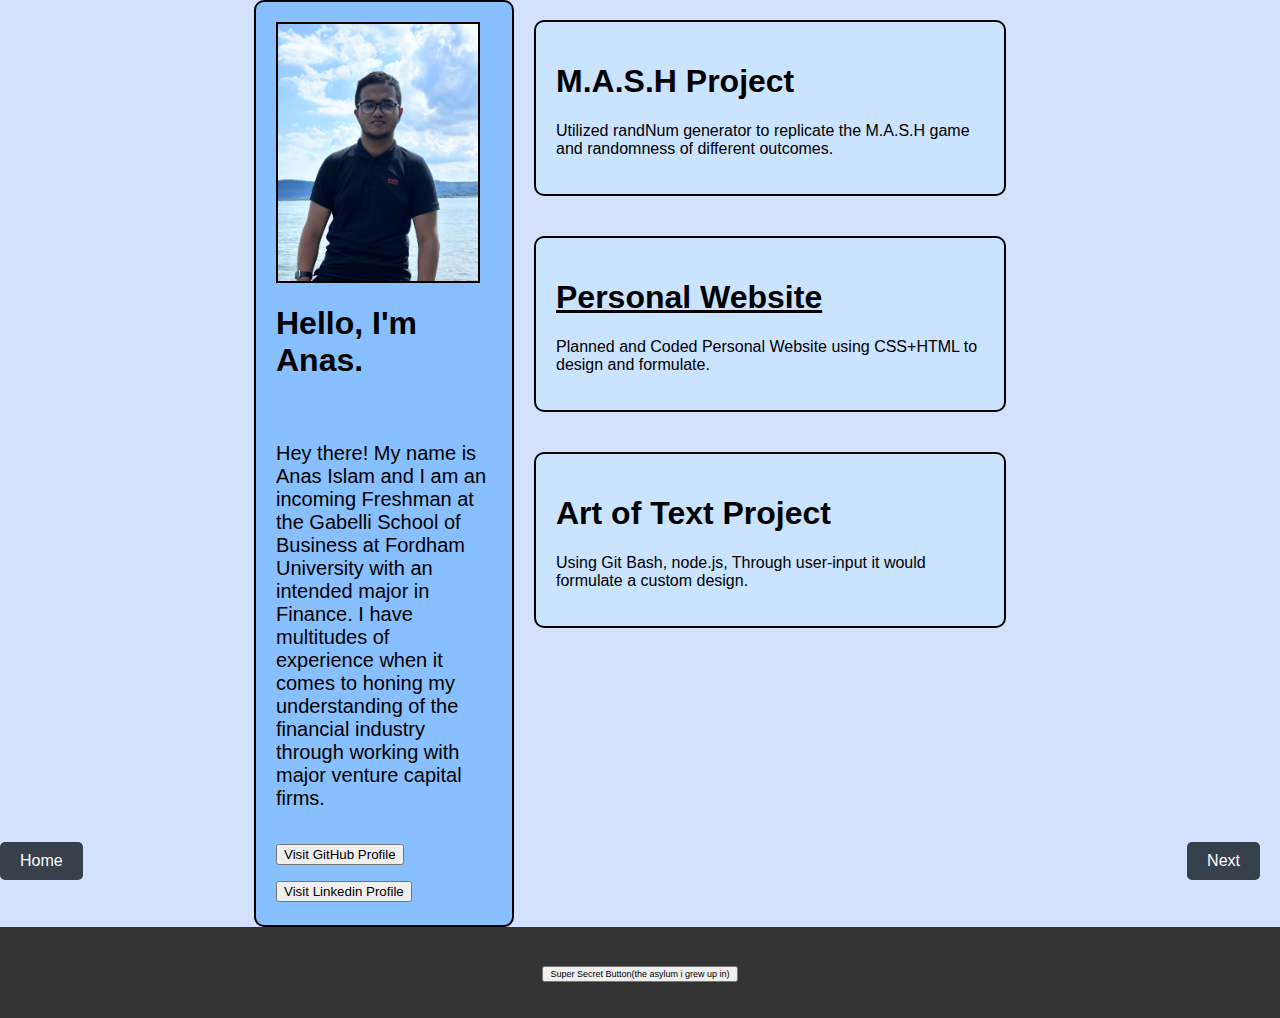
<file: anas.html>
<!DOCTYPE html>
<html lang="en">
<head>
    <meta charset="UTF-8">
    <meta name="viewport" content="width=device-width, initial-scale=1.0">
    <link rel="stylesheet" href="style.css">
    <title>Capstone Project</title>
    <script src="script.js"></script>
</head>
<body class = all-personal>
    <div id="Back-button">
        <a href='index.html'>
            <button class="nav-button">Home</button>
        </a>
    </div>
    <div id="next-button">
        <a href='korey.html'>
            <button class="nav-button">Next</button>
        </a>
    </div>
    
        </div>
    <div class = "both-sidebars">
        <div class = "left-sidebar">
            <img src = "images\IMG_2035.jpg"> <!-- Add image to /images folder and then copy relative path here -->
            <h1>Hello, I'm Anas.<h1> <!--Name-->
            <p>Hey there! My name is Anas Islam and I am an incoming Freshman at the Gabelli School of Business at Fordham University with an intended major in Finance.  I have multitudes of experience when it comes to honing my understanding of the financial industry through working with major venture capital firms. </p> <!--Description-->
            <div class = "social-buttons">
                <a href="https://github.com/Anas-Islam/" target="_blank">
                    <button id="Github">Visit GitHub Profile</button>
                  </a>
                  <a href="https://www.linkedin.com/in/anas-islam-21b456254/" target="_blank">
                    <button id="Github">Visit Linkedin Profile</button>
                  </a> 
            </div>
        </div>

        <div class = "right-sidebar">
            <div class = project>
                <h1>M.A.S.H Project</h1>
                <p>Utilized randNum generator to replicate the M.A.S.H game and randomness of different outcomes.</p>
            </div>
            <div class = project>
                <a href = "https://anas-islam.github.io/personalwebsite/">
                    <h1>Personal Website</h1>
                </a>
                <p>Planned and Coded Personal Website using CSS+HTML to design and formulate.</p>
            </div>
            <div class = project>
                <h1>Art of Text Project</h1>
                <p>Using Git Bash, node.js, Through user-input it would formulate a custom design.</p>
            </div>
        </div>
    </div>

    <footer class="stop">
        <p>
            <a href = "https://www.roblox.com/games/4111023553/Deepwoken">
            <button id="cool">
                Super Secret Button(the asylum i grew up in)
            </button>
        </a>
    </p>
    </footer>
</body>
</html>
</file>
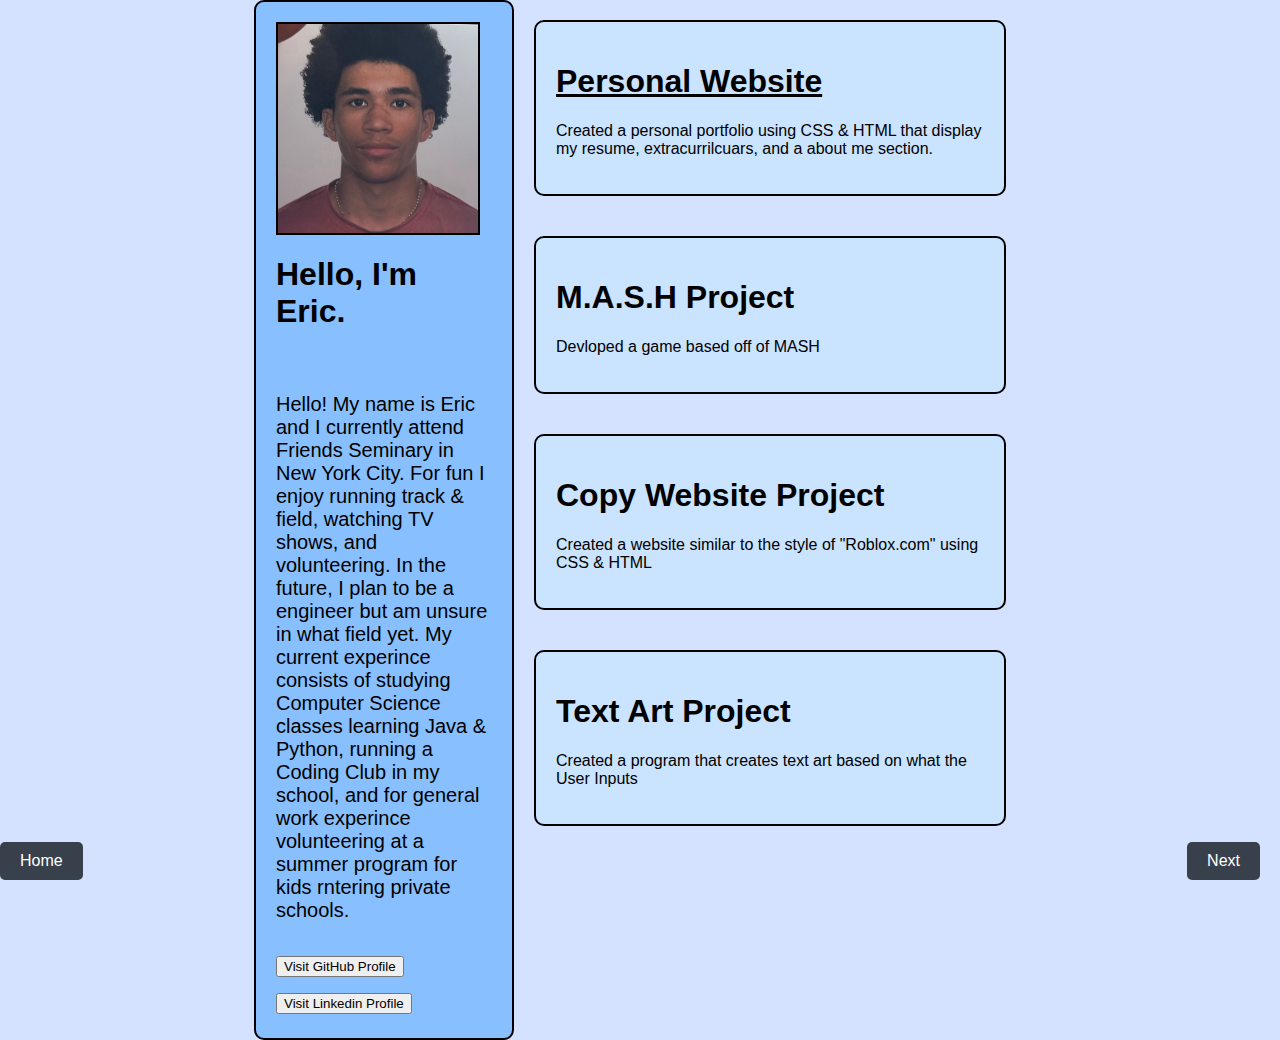
<file: eric.html>
<!DOCTYPE html>
<html lang="en">
<head>
    <meta charset="UTF-8">
    <meta name="viewport" content="width=device-width, initial-scale=1.0">
    <link rel="stylesheet" href="style.css">
    <title>Capstone Project</title>
    <script src="script.js"></script>
</head>
<body class = all-personal>
    <div id="Back-button">
        <a href='index.html'>
            <button class="nav-button">Home</button>
        </a>
    </div>
    <div id="next-button">
        <a href='anas.html'>
            <button class="nav-button">Next</button>
        </a>
    </div>
    
        </div>
    <div class = "both-sidebars">
        <div class = "left-sidebar">
            <img src = "images\image.png"> <!-- Add image to /images folder and then copy relative path here -->
            <h1>Hello, I'm Eric.<h1> <!--Name-->
            <p>Hello! My name is Eric and I currently attend Friends Seminary in New York City. For fun I enjoy running track & field, watching TV shows, and volunteering. In the future, I plan to be a engineer but am unsure in what field yet. My current experince consists of studying Computer Science classes learning Java & Python, running a Coding Club in my school, and for general work experince volunteering at a summer program for kids rntering private schools.</p> <!--Description-->
            <div class = "social-buttons">
                <a href="https://github.com/ericgomezz0229/" target="_blank">
                    <button id="Github">Visit GitHub Profile</button>
                  </a>
                  <a href="https://www.linkedin.com/in/eric-gomez-83b78728b/" target="_blank">
                    <button id="Github">Visit Linkedin Profile</button>
                  </a> 
            </div>
        </div>

        <div class = "right-sidebar">
            <div class = project>
                <a href = "https://ericgomezz0229.github.io/ericWebsite.github.io/" target = '_blank'>
                    <h1>Personal Website</h1>
                </a>
                <p>Created a personal portfolio using CSS & HTML that display my resume, extracurrilcuars, and a about me section.</p>
            </div>
            <div class = project>
                <h1>M.A.S.H Project</h1>
                <p>Devloped a game based off of MASH</p>
            </div>
            <div class = project>
                <h1>Copy Website Project</h1>
                <p>Created a website similar to the style of "Roblox.com" using CSS & HTML</p>
            </div>
            <div class = project>
                <h1>Text Art Project</h1>
                <p>Created a program that creates text art based on what the User Inputs</p>
            </div>
        </div>
    </div>
</body>
</html>
</file>
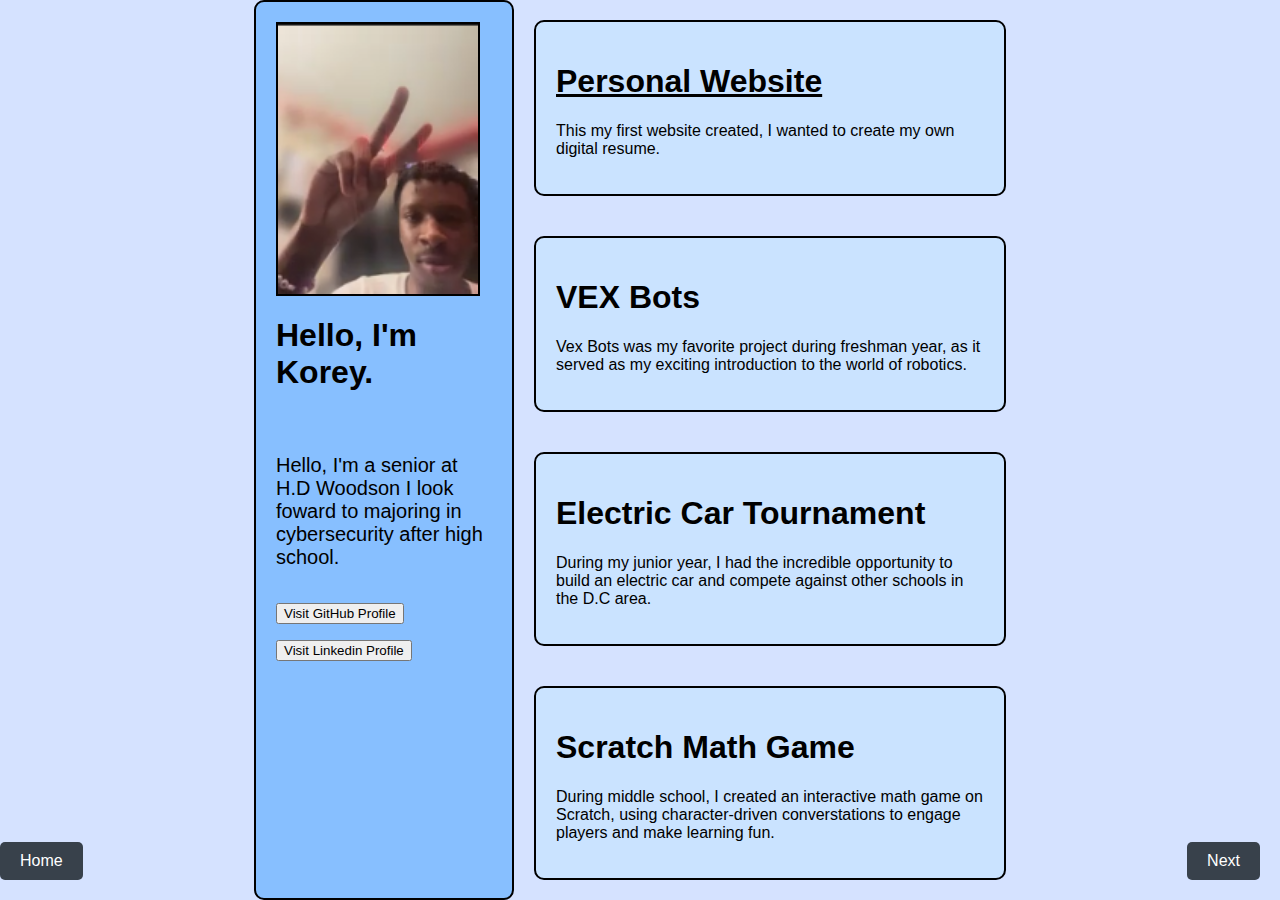
<file: korey.html>
<!DOCTYPE html>
<html lang="en">
<head>
    <meta charset="UTF-8">
    <meta name="viewport" content="width=device-width, initial-scale=1.0">
    <link rel="stylesheet" href="style.css">
    <title>Capstone Project</title>
    <script src="script.js"></script>
</head>
<body class = all-personal>
    <div id="Back-button">
        <a href='index.html'>
            <button class="nav-button">Home</button>
        </a>
    </div>
    <div id="next-button">
        <a href='nathan.html'>
            <button class="nav-button">Next</button>
        </a>
    </div>
    
        </div>
    <div class = "both-sidebars">
        <div class = "left-sidebar">
            <img src = "images\korey.png"> <!-- Add image to /images folder and then copy relative path here -->
            <h1>Hello, I'm Korey.<h1> <!--Name-->
            <p>Hello, I'm a senior at H.D Woodson I look foward to majoring in cybersecurity after high school. </p> <!--Description-->
            <div class = "social-buttons">
                <a href="https://github.com/WhatKorey/" target="_blank">
                    <button id="Github">Visit GitHub Profile</button>
                  </a>
                  <a href="https://www.linkedin.com/in/whokorey/" target="_blank">
                    <button id="Github">Visit Linkedin Profile</button>
                  </a>
            </div>
        </div>

        <div class = "right-sidebar">
            <div class = project>
            <a href = "https://whatkorey.github.io/#resume/" target = '_blank'>
                <h1>Personal Website</h1>
            </a>
                <p>This my first website created, I wanted to create my own digital resume.</p>
            </div>
            <div class = project>
                <h1>VEX Bots</h1>
                <p>Vex Bots was my favorite project during freshman year, as it served as my exciting introduction to the world of robotics.</p>
            </div>
            <div class = project>
                <h1>Electric Car Tournament</h1>
                <p>During my junior year, I had the incredible opportunity to build an electric car and compete against other schools in the D.C area.</p>
            </div>
            <div class = project>
                <h1>Scratch Math Game</h1>
                <p>During middle school, I created an interactive math game on Scratch, using character-driven converstations to engage players and make learning fun.</p>
            </div>
        </div>
    </div>
</body>
</html>
</file>
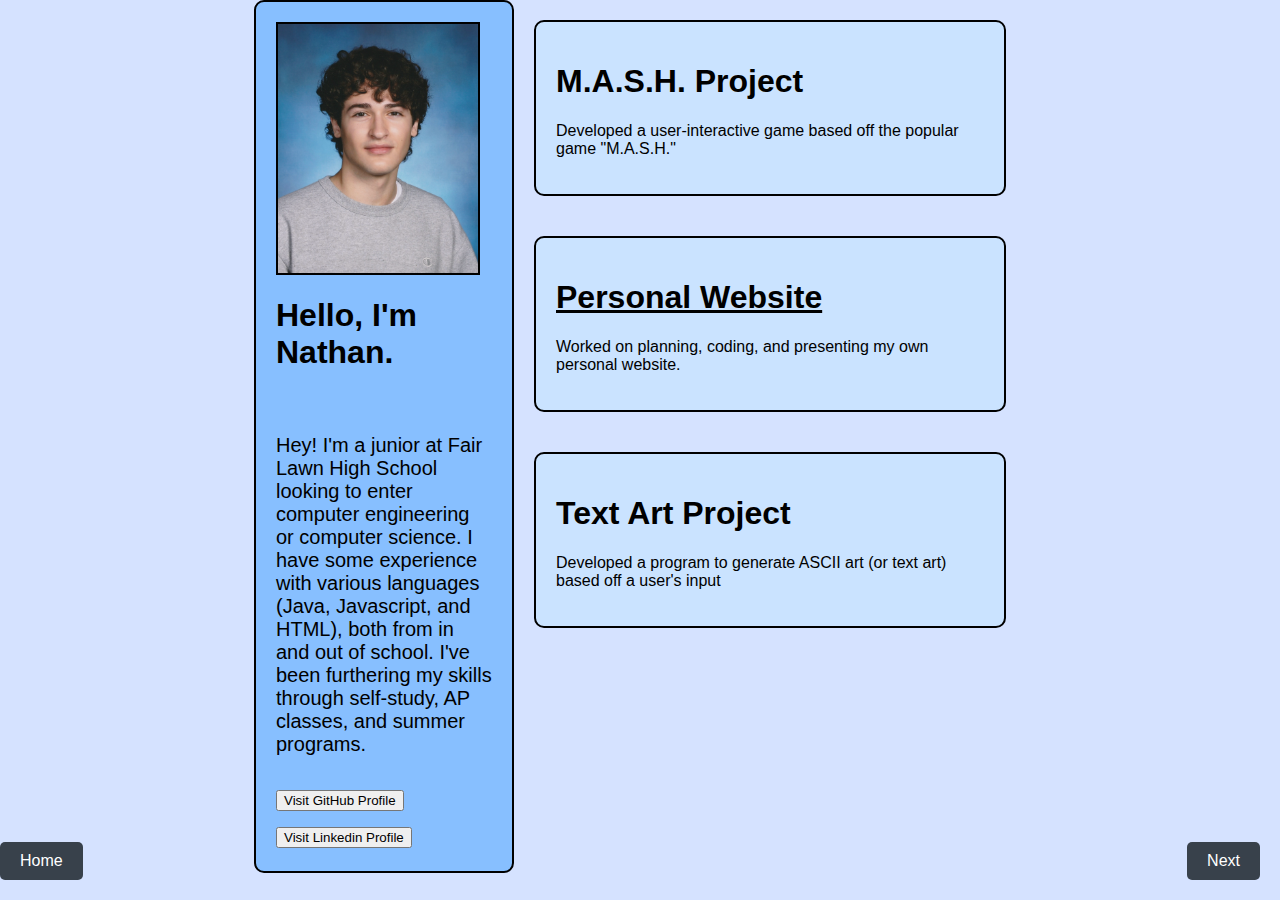
<file: nathan.html>
<!DOCTYPE html>
<html lang="en">
<head>
    <meta charset="UTF-8">
    <meta name="viewport" content="width=device-width, initial-scale=1.0">
    <link rel="stylesheet" href="style.css">
    <title>Capstone Project</title>
    <script src="script.js"></script>
</head>
<body class = all-personal>
    <div id="Back-button">
        <a href='index.html'>
            <button class="nav-button">Home</button>
        </a>
    </div>
    <div id="next-button">
        <a href='eric.html'>
            <button class="nav-button">Next</button>
        </a>
    </div>
    
        </div>
    <div class = "both-sidebars">
        <div class = "left-sidebar">
            <img src = "images/headshot.png">
            <h1>Hello, I'm Nathan.<h1> <!--Name-->
            <p>Hey! I'm a junior at Fair Lawn High School looking to enter computer engineering or computer science. I have some experience with various languages (Java, Javascript, and HTML), both from in and out of school. 
                I've been furthering my skills through self-study, AP classes, and summer programs.</p> <!--Description-->
            <div class = "social-buttons">
                <a href="https://github.com/n-galitz/" target="_blank">
                    <button id="Github">Visit GitHub Profile</button>
                  </a>
                  <a href="https://linkedin.com/in/nathan-galitz-30aa50321/" target="_blank">
                    <button id="Github">Visit Linkedin Profile</button>
                  </a> 
            </div>
        </div>

        <div class = "right-sidebar">
            <div class = project>
                <h1>M.A.S.H. Project</h1>
                <p>Developed a user-interactive game based off the popular game "M.A.S.H."</p>
            </div>
            <div class = project>
                <a href = "https://n-galitz.github.io/Personal-Website/" target = '_blank'>
                    <h1>Personal Website</h1>
                </a>
                <p>Worked on planning, coding, and presenting my own personal website.</p>
            </div>
            
                <div class = project>
                    <h1>Text Art Project</h1>
                    <p>Developed a program to generate ASCII art (or text art) based off a user's input</p>
                </div>
            
            <!-- <div class = project id = projectImgs>
    
            </div> -->
        </div>
    </div>
</body>
</html>
</file>
<file: style.css>
body{
    font-family: Arial, sans-serif;
    background-color:rgb(213,226,255);
    margin: 0;
    padding: 0;
    display: flex;
    flex-direction: column;
    height: 100vh;
}

header{
    text-align: center;
    padding: 20px 0;
    background-color: #333;
    color: white;
}

#logo{
    width: 200px;
}


main {
    display: grid;
    grid-template-columns: repeat(2, 1fr);
    grid-template-rows: repeat(2, 1fr);
    grid-gap: 5px; 
    padding: 20px;
    flex: 1;
    align-items: center;
    justify-items: center;
}

.all-personal{
    background-color:rgb(213, 226, 255);
}

.both-sidebars{
    display:flex;
    justify-content:center;
}

.left-sidebar{
    display:flex;
    width:20%;
    flex-direction:column;
    flex-wrap:wrap; 
    border: 2px solid black;
    border-radius: 10px;
    background-color:rgb(135, 191, 255);
}


.left-sidebar p{
    font-weight:500;
    font-size:20px;
}
.left-sidebar h1{
    margin-left:20px;
    margin-right:20px;
}
.left-sidebar img{
    margin-left:20px;
    margin-right:20px;
    margin-top:20px;
    width:200px;
    border:2px solid black;
}

.right-sidebar{
    width:40%;
    display:flex;
    flex-direction:column;
}

.project{
    text-justify:start;
    border:2px solid black;
    background-color: rgb(202, 227, 255);
    border-radius:10px;
    margin:20px;
    padding:20px;
}


.profile-box{
    width: 400px;
    height: 400px;
    background-color: white;
    border-radius: 15px;
    overflow: hidden;
    transition: transform 0.3 ease;
    cursor: pointer;
    display: flex;
    flex-direction: column;
    box-shadow: 0 4px 8px rgba(0,0,0,0.1);
    border:2px solid black;
}

.profile-box:hover {
    transform: scale(1.05);
}

.photo-container{
    height: 50%
}

.photo-container {
    height: 50%;
    position: relative;
    width: 50%;
}

.profile-photo {
    width: 100%;
    height: 100%;
    object-fit: cover;
}

.profile-info {
    padding: 20px;
    text-align: left;
    height: 50%;
}

.profile-info h2 {
    margin: 10px 0;
    font-size: 1.5em;
}

.profile-info p {
    color: #666;
}

footer {
    text-align: center;
    padding: 20px;
    background-color: #333;
    color: white;
}

.profile-box:active {
    transform: scale(1.1);
}

.heading {
    border-radius: 10px;
    padding: 10px;
}

.foot {
    border-radius: 10px;
    padding: 15px;
}

a{
    text-decoration:none;
    color:black;
}

.headshot{
    width:50%;
}

.project a{
    text-decoration:underline;
}

#cool {
    font-size: xx-small;
}

#Back-button, #next-button {
    position: fixed; 
    bottom: 20px; 
}

#next-button {
    right: 20px; 
}

.nav-button {
    background-color: #38414b; 
    color: white; 
    border: none;
    border-radius: 5px; 
    padding: 10px 20px;
    font-size: 16px; 
    cursor: pointer; 
    transition: background-color 0.3s, transform 0.3s; 
}

.nav-button:hover {
    background-color: #0056b3; 
    transform: scale(1.05); 
}

.nav-button:focus {
    outline: none; 
}

#logo{
    width: 200px;
}
/* Add this to your style.css */
/* Container for the conveyor belt */
.logo-container {
    display: flex;
    width: 100%;
    overflow: hidden;
    position: relative;
    white-space: nowrap;
}
/* Style for each logo */
.logo {
    height: 80px; /* Adjust size as needed */
    margin-right: 50px; /* Space between logos */
}
/* Animation */
@keyframes conveyorBelt {
    0% { transform: translateX(100%); }
    100% { transform: translateX(-100%); }
}
.logo-container {
    animation: conveyorBelt 10s linear infinite;
}
</file>
